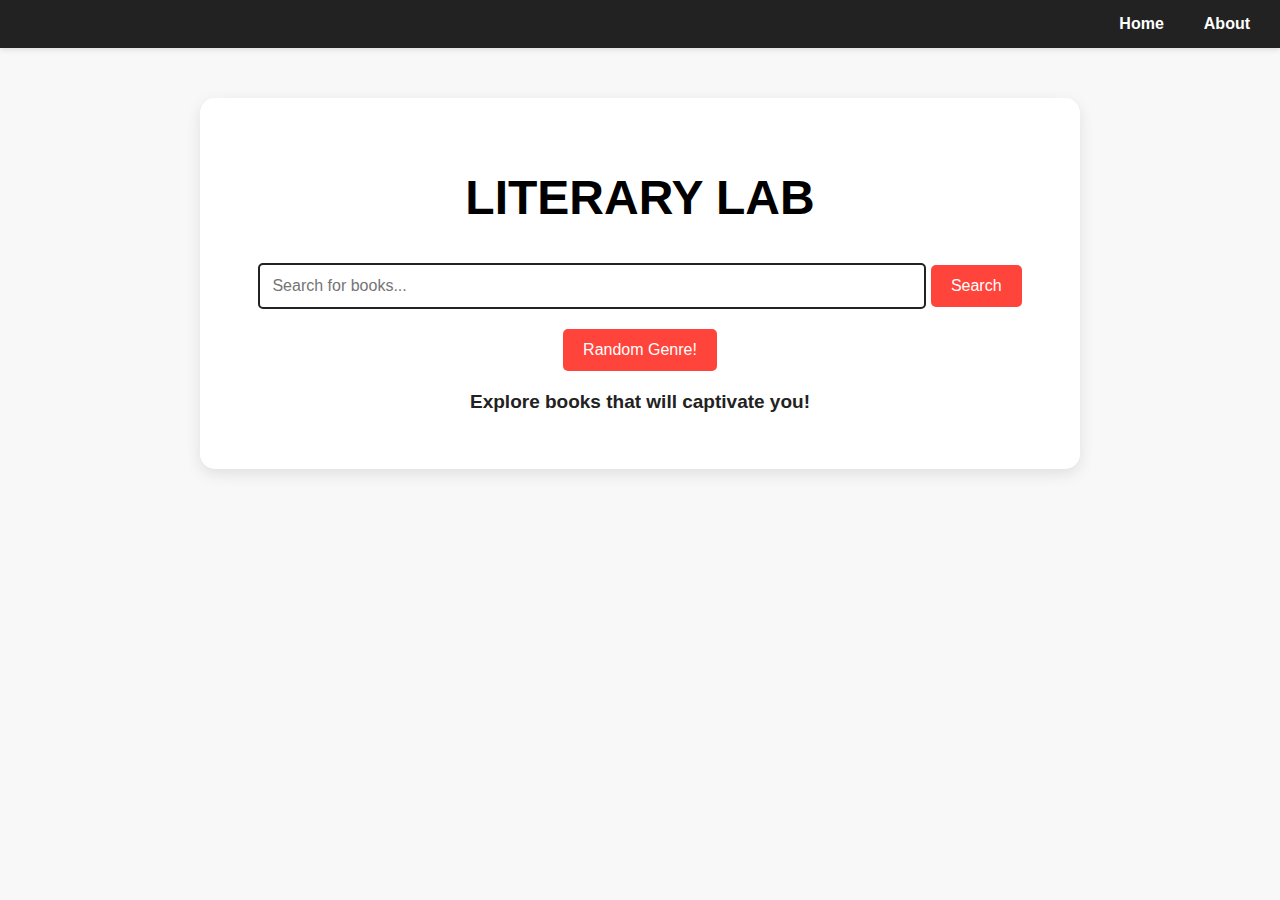
<file: index.html>
<!DOCTYPE html>
<html lang="en">
<head>
    <meta charset="UTF-8">
    <meta name="viewport" content="width=device-width, initial-scale=1.0">
    <title>Literary Lab</title>
    <link rel="stylesheet" href="styles.css">
</head>
<body>
    <nav class="navbar">
        <ul class="menu">
            <li><a href="index.html" class="active">Home</a></li>
            <li><a href="about.html">About</a></li>
        </ul>
    </nav>
    <div class="parallax">
    <div class="container">
        <h1 class="title">Literary Lab</h1>
        <div class="search-container">
            <input type="text" id="search" placeholder="Search for books...">
            <button id="searchBtn">Search</button>
            <button id="randomBtn">Random Genre!</button>
        </div>

        <h2 class="results-title">Explore books that will captivate you!</h2>
        <ul id="results" class="results"></ul>
    </div>

    <div id="bookDetailsModal" class="modal">
        <div class="modal-content">
            <span class="close">&times;</span>
            <div id="bookDetails"></div>
        </div>
    </div>

    <script src="script.js"></script>
</body>
</html>
</file>
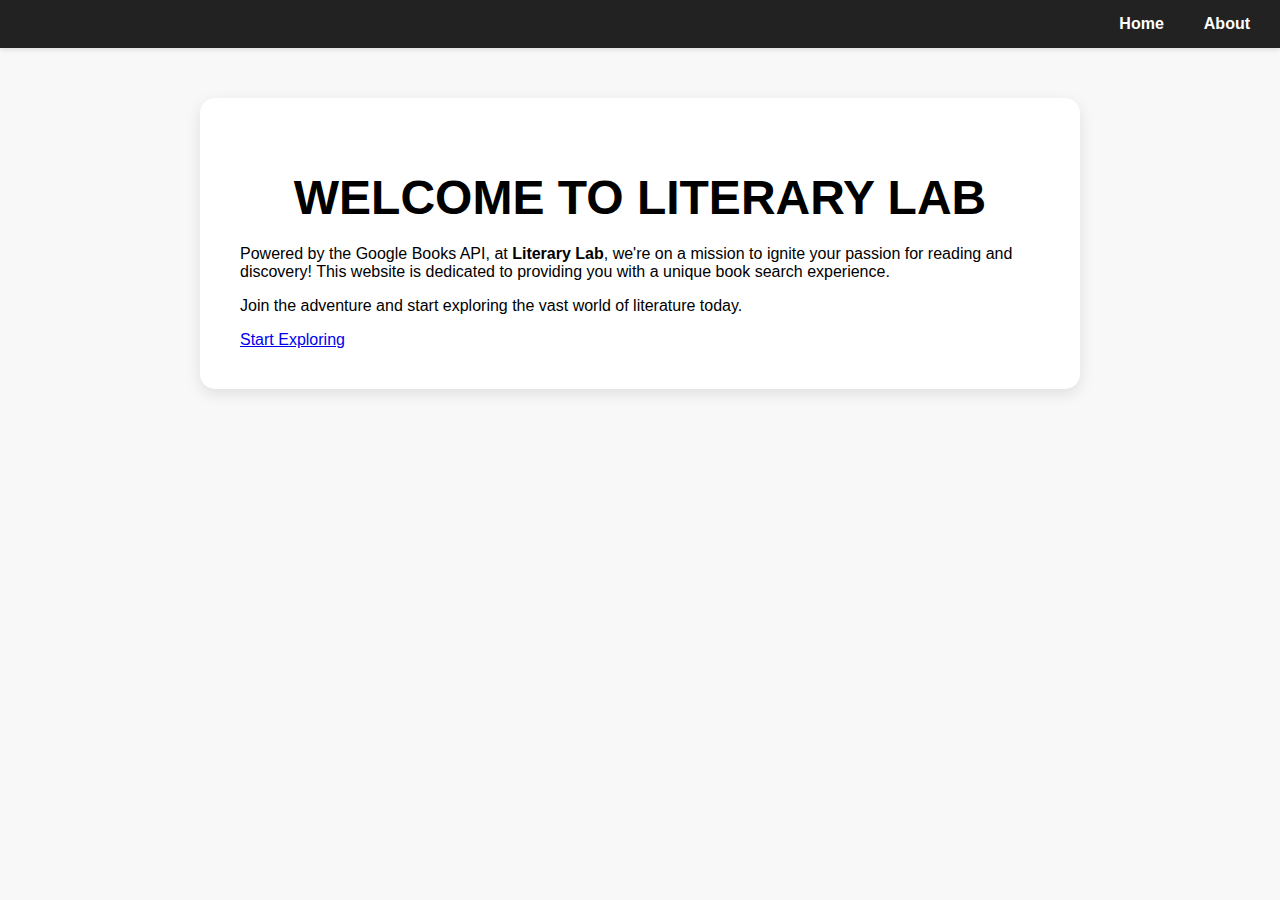
<file: about.html>
<!DOCTYPE html>
<html lang="en">
<head>
    <meta charset="UTF-8">
    <meta name="viewport" content="width=device-width, initial-scale=1.0">
    <title>About - Literary Lab</title>
    <link rel="stylesheet" href="styles.css">
</head>
<body>
    <nav class="navbar">
        <ul class="menu">
            <li><a href="index.html">Home</a></li>
            <li><a href="about.html" class="active">About</a></li>
        </ul>
    </nav>
    <div class="parallax">
    <div class="container">
        <h1 class="title">Welcome to Literary Lab</h1>

        <p>
            Powered by the Google Books API, at <b>Literary Lab</b>, we're on a mission to ignite your passion for reading and discovery!
            This website is dedicated to providing you with a unique book search experience.
        </p>
        <p class="fun-facts">
          
            Join the adventure and start exploring the vast world of literature today.
        </p>
        <a href="index.html" class="cta-btn">Start Exploring</a>
    </div>
</body>
</html>
</file>
<file: styles.css>
/* Resetting default margin and font */
body {
    margin: 0;
    font-family: 'Poppins', sans-serif;
    background-color: #f8f8f8; /* Light background color */
}

/* Navigation bar styles */
.navbar {
    background-color: #222; /* Dark background color */
    padding: 10px 20px;
    box-shadow: 0 2px 5px rgba(0, 0, 0, 0.1);
}

.menu {
    list-style-type: none;
    margin: 0;
    padding: 0;
    display: flex;
    justify-content: right;
}

.menu li {
    margin-right: 20px;
}

.menu li:last-child {
    margin-right: 0;
}

.menu a {
    text-decoration: none;
    color: #fff; /* White text color */
    font-size: 16px;
    font-weight: bold;
    transition: color 0.3s;
    display: inline-block;
    padding: 5px 10px;
}

.menu a:hover {
    color: #db0000; /* Dark red color on hover */
}

/* Container styles */
.container {
    max-width: 800px;
    margin: 50px auto;
    padding: 40px;
    background-color: #fff; /* White background color */
    border-radius: 15px;
    box-shadow: 0 5px 15px rgba(0, 0, 0, 0.1);
    position: relative;
}

/* Title styles */
.title {
    text-align: center;
    color: #000000; /* Black text color */
    font-size: 48px;
    margin-bottom: 20px;
    text-transform: uppercase;
}

/* Search container styles */
.search-container {
    text-align: center;
    margin-top: 20px;
    margin-bottom: 20px;
}

input[type="text"] {
    width: calc(100% - 160px);
    padding: 12px;
    border: 2px solid #222; /* Dark border color */
    border-radius: 5px;
    font-size: 16px;
    transition: border-color 0.3s;
}

input[type="text"]:focus {
    border-color: #ff443b; /* Red border color on focus */
    outline: none;
}

/* Button styles */
button {
    padding: 12px 20px;
    margin-top: 20px;
    background-color: #ff443b; /* Red button color */
    color: #fff; /* White text color */
    border: none;
    border-radius: 5px;
    font-size: 16px;
    cursor: pointer;
    transition: background-color 0.3s;
    outline: none; /* Remove default focus outline */
}

button:hover {
    background-color: #db0000; /* Darker red color on hover */
}

/* Search results styles */
.results-title {
    text-align: center;
    color: #222; /* Dark text color */
    font-size: 19px;
    margin-bottom: 10px;
}

.results {
    list-style-type: none;
    padding: 0;
}

.results li {
    margin-bottom: 20px;
    padding: 20px;
    border-radius: 10px;
    background-color: #eeeeee; /* Light gray background color */
    box-shadow: 0 2px 5px rgba(0, 0, 0, 0.1);
    transition: transform 0.3s, box-shadow 0.3s;
    cursor: pointer;
    position: relative; /* Positioning for hover effects */
    overflow: hidden; /* Hide overflow content */
}

.results li::before {
    content: '';
    position: absolute;
    top: 0;
    left: -100%;
    width: 100%;
    height: 100%;
    background-color: rgba(255, 255, 255, 0.5); /* Semi-transparent black background */
    transition: left 0.3s;
}

.results li:hover::before {
    left: 0;
}

.results li img {
    max-width: 100px;
    height: auto;
    display: block;
    margin: 0 auto;
    transition: transform 0.3s; /* Add transition for hover effect */
}

.results li:hover img {
    transform: scale(1.1); /* Increase image size on hover */
}

.results li h3 {
    margin-top: 10px;
    margin-bottom: 5px;
    text-align: center;
    color: #333; /* Dark text color */
    font-size: 20px;
}

.results li p {
    margin: 0;
    text-align: center;
    color: #666; /* Gray text color */
    font-size: 16px;
}

/* Modal styles */
.modal {
    display: none;
    position: fixed;
    z-index: 3;
    left: 0;
    top: 0;
    width: 100%;
    height: 100%;
    overflow: auto;
    background-color: rgba(0, 0, 0, 0.5); /* Semi-transparent black background */
}

.modal-content {
    background-color: #fefefe; /* Light gray modal background color */
    margin: 10% auto;
    padding: 20px;
    border: 1px solid #ff6565;
    width: 80%;
    border-radius: 10px;
}

.close {
    color: #ff6565;
    float: right;
    font-size: 28px;
    font-weight: bold;
}

.close:hover,
.close:focus {
    color: black;
    text-decoration: none;
    cursor: pointer;
}

/* Additional CSS Animations */

/* Add a pulse animation to the search button */
@keyframes pulse {
    0% {
        transform: scale(1);
    }
    50% {
        transform: scale(1.1);
    }
    100% {
        transform: scale(1);
    }
}

button:hover {
    animation: pulse 0.5s infinite alternate;
}

/* Add a rotating animation to the navigation links */
@keyframes rotate {
    0% {
        transform: rotate(0deg);
    }
    100% {
        transform: rotate(360deg);
    }
}

.menu a:hover {
    animation: rotate 1s linear infinite;
}

/* Add a fade-in animation to the modal */
@keyframes fadeIn {
    0% {
        opacity: 0;
    }
    100% {
        opacity: 1;
    }
}

.modal {
    animation: fadeIn 0.5s ease-in-out;
}

/* Add a flip animation to the search results */
@keyframes flip {
    0% {
        transform: perspective(400px) rotateY(0deg);
    }
    50% {
        transform: perspective(400px) rotateY(180deg);
    }
    100% {
        transform: perspective(400px) rotateY(0deg);
    }
}

.results li:hover {
    animation: flip 1s ease-in-out;
}
</file>
